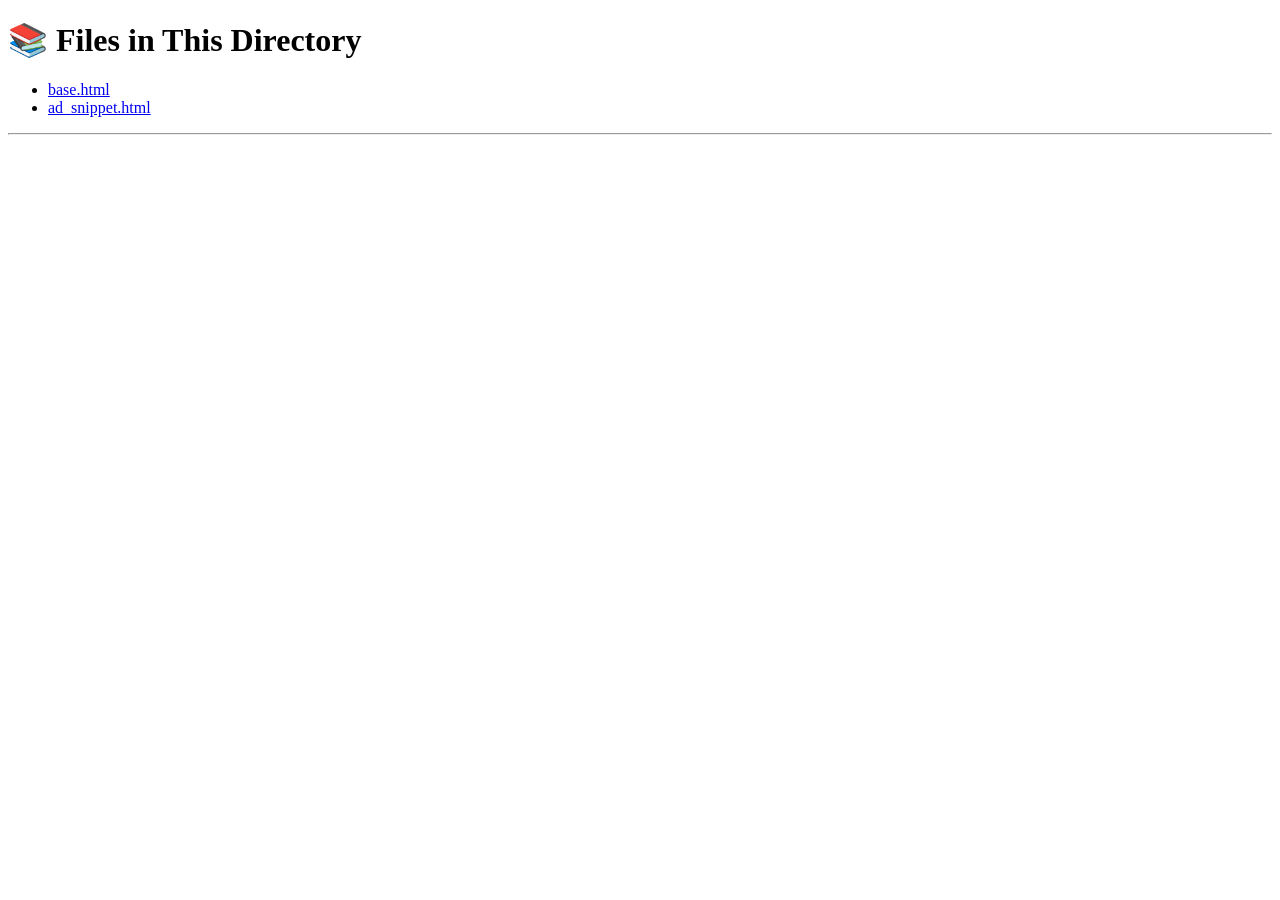
<file: index.html>
<!DOCTYPE html>
<html>
<head>
    <title>Directory File List</title>
</head>
<body>

    <h1>📚 Files in This Directory</h1>
    <ul>
        <li><a href="base.html">base.html</a></li>
        <li><a href="ad_snippet.html">ad_snippet.html</a></li>
        
    </ul>

    <hr>

</body>
</html>
</file>
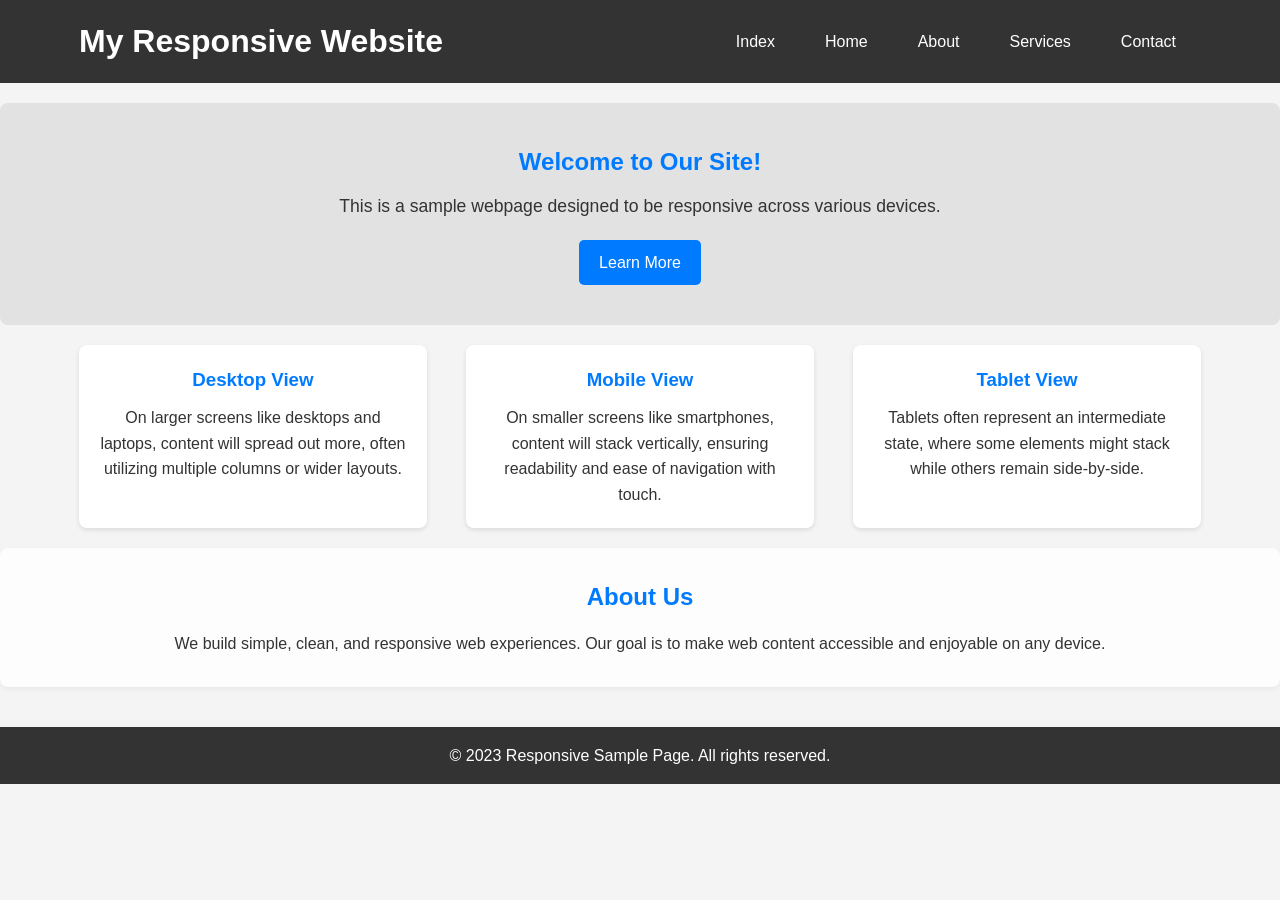
<file: ad_snippet.html>
<!DOCTYPE html>
<html lang="en">
<head>
    <meta charset="UTF-8">
    <meta name="viewport" content="width=device-width, initial-scale=1.0">
    <title>Responsive Sample Page</title>
    <link rel="stylesheet" href="style.css">
    <script async src="https://pagead2.googlesyndication.com/pagead/js/adsbygoogle.js?client=ca-pub-7333731506594359"
     crossorigin="anonymous"></script>
</head>
<body>
    <header>
        <div class="container">
            <h1>My Responsive Website</h1>
            <nav>
                <ul>
                    <li><a href="index.html">Index</a></li>
                    <li><a href="base.html">Home</a></li>
                    <li><a href="#">About</a></li>
                    <li><a href="#">Services</a></li>
                    <li><a href="#">Contact</a></li>
                </ul>
            </nav>
        </div>
    </header>

    <main>
        <section class="hero">
            <div class="container">
                <h2>Welcome to Our Site!</h2>
                <p>This is a sample webpage designed to be responsive across various devices.</p>
                <a href="#" class="button">Learn More</a>
            </div>
        </section>

        <section class="content-section">
            <div class="container">
                <div class="card">
                    <h3>Desktop View</h3>
                    <p>On larger screens like desktops and laptops, content will spread out more, often utilizing multiple columns or wider layouts.</p>
                    
                </div>
                <div class="card">
                    <h3>Mobile View</h3>
                    <p>On smaller screens like smartphones, content will stack vertically, ensuring readability and ease of navigation with touch.</p>
                    
                </div>
                <div class="card">
                    <h3>Tablet View</h3>
                    <p>Tablets often represent an intermediate state, where some elements might stack while others remain side-by-side.</p>
                    
                </div>
            </div>
        </section>

        <section class="about-us">
            <div class="container">
                <h2>About Us</h2>
                <p>We build simple, clean, and responsive web experiences. Our goal is to make web content accessible and enjoyable on any device.</p>
            </div>
        </section>
    </main>

    <footer>
        <div class="container">
            <p>&copy; 2023 Responsive Sample Page. All rights reserved.</p>
        </div>
    </footer>
</body>
</html>
</file>
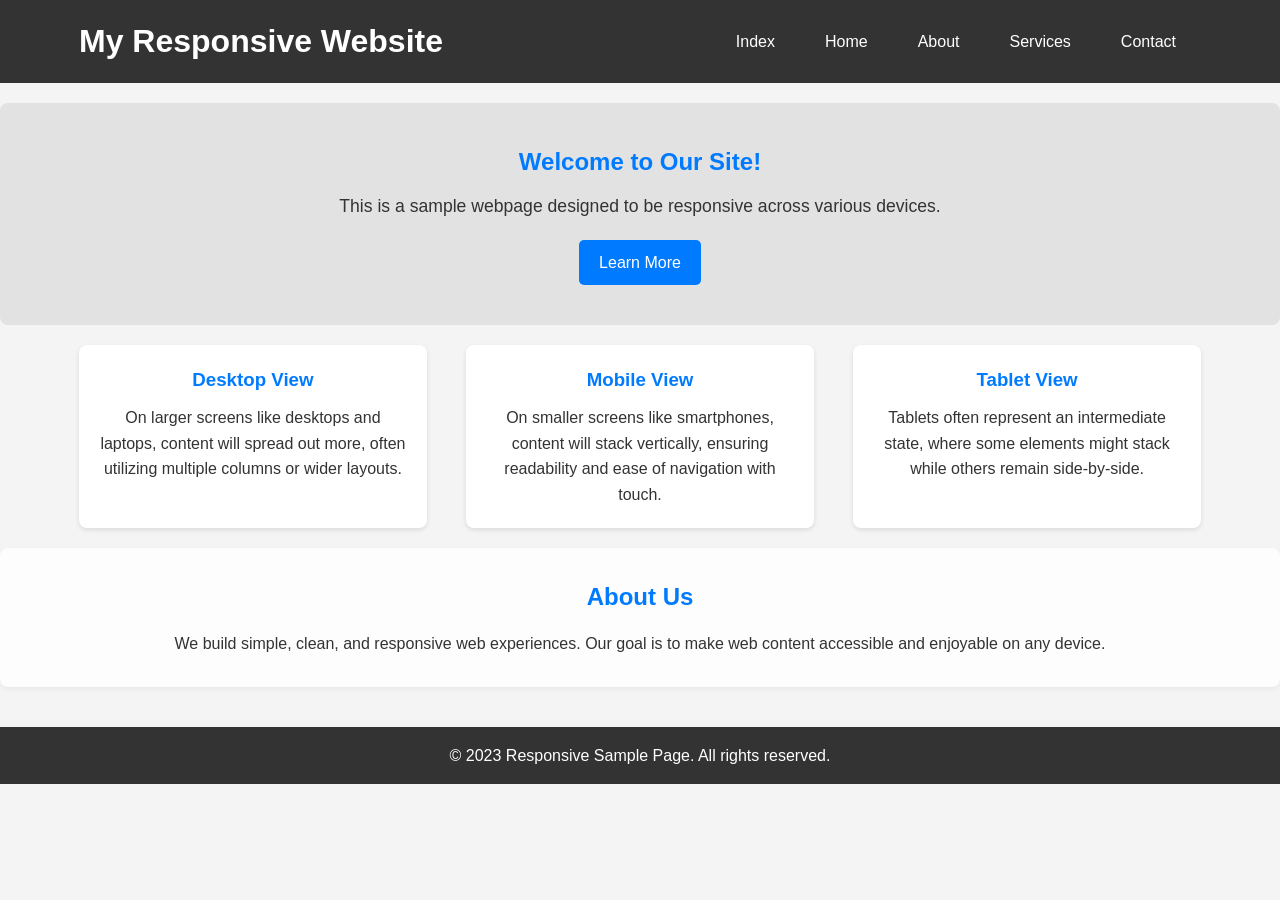
<file: base.html>
<!DOCTYPE html>
<html lang="en">
<head>
    <meta charset="UTF-8">
    <meta name="viewport" content="width=device-width, initial-scale=1.0">
    <title>Responsive Sample Page</title>
    <link rel="stylesheet" href="style.css">
</head>
<body>
    <header>
        <div class="container">
            <h1>My Responsive Website</h1>
            <nav>
                <ul>
                    <li><a href="index.html">Index</a></li>
                    <li><a href="base.html">Home</a></li>
                    <li><a href="#">About</a></li>
                    <li><a href="#">Services</a></li>
                    <li><a href="#">Contact</a></li>
                </ul>
            </nav>
        </div>
    </header>

    <main>
        <section class="hero">
            <div class="container">
                <h2>Welcome to Our Site!</h2>
                <p>This is a sample webpage designed to be responsive across various devices.</p>
                <a href="#" class="button">Learn More</a>
            </div>
        </section>

        <section class="content-section">
            <div class="container">
                <div class="card">
                    <h3>Desktop View</h3>
                    <p>On larger screens like desktops and laptops, content will spread out more, often utilizing multiple columns or wider layouts.</p>
                    
                </div>
                <div class="card">
                    <h3>Mobile View</h3>
                    <p>On smaller screens like smartphones, content will stack vertically, ensuring readability and ease of navigation with touch.</p>
                    
                </div>
                <div class="card">
                    <h3>Tablet View</h3>
                    <p>Tablets often represent an intermediate state, where some elements might stack while others remain side-by-side.</p>
                    
                </div>
            </div>
        </section>

        <section class="about-us">
            <div class="container">
                <h2>About Us</h2>
                <p>We build simple, clean, and responsive web experiences. Our goal is to make web content accessible and enjoyable on any device.</p>
            </div>
        </section>
    </main>

    <footer>
        <div class="container">
            <p>&copy; 2023 Responsive Sample Page. All rights reserved.</p>
        </div>
    </footer>
</body>
</html>
</file>
<file: style.css>
/* Basic Resets */
* {
    box-sizing: border-box;
    margin: 0;
    padding: 0;
}

body {
    font-family: 'Arial', sans-serif;
    line-height: 1.6;
    background-color: #f4f4f4;
    color: #333;
}

.container {
    width: 90%; /* Default width for mobile */
    max-width: 1200px; /* Max width for larger screens */
    margin: auto; /* Center the container */
    padding: 0 15px; /* Inner padding for content */
}

/* Header */
header {
    background: #333;
    color: #fff;
    padding: 1rem 0; /* Padding for the header section itself */
}

header .container {
    display: flex;
    flex-direction: column; /* Stack for mobile */
    align-items: center;
}

header h1 {
    margin-bottom: 10px;
}

/* Navigation */
nav {
    width: 100%; /* Ensure nav takes full width within container for mobile centering */
}

nav ul {
    list-style: none;
    padding: 0;
}

nav ul li {
    margin-bottom: 5px; /* Spacing for stacked mobile links */
}

nav ul li a {
    color: #fff;
    text-decoration: none;
    padding: 8px 15px;
    display: block; /* Make links block-level for easier tapping on mobile */
    background: #555;
    border-radius: 5px;
    text-align: center;
}

nav ul li a:hover {
    background: #777;
}

/* Main Content */
main {
    padding-top: 20px; /* Top padding for main content */
    padding-bottom: 20px; /* Bottom padding for main content */
}

.hero {
    background: #e2e2e2;
    padding: 40px 0; /* Padding for the hero section itself, container will handle width */
    margin-bottom: 20px;
    border-radius: 8px;
}

.hero .container {
    text-align: center; /* Center content inside hero container */
}

.hero h2 {
    margin-bottom: 10px;
    color: #007bff;
}

.hero p {
    margin-bottom: 20px;
    font-size: 1.1em;
}

.button {
    display: inline-block;
    background: #007bff;
    color: #fff;
    padding: 10px 20px;
    text-decoration: none;
    border-radius: 5px;
    transition: background 0.3s ease;
}

.button:hover {
    background: #0056b3;
}

/* Content Section - Cards */
.content-section .container {
    display: flex;
    flex-direction: column; /* Stack cards by default for mobile */
    gap: 20px;
    margin-bottom: 20px;
}

.card {
    background: #fff;
    padding: 20px;
    border-radius: 8px;
    box-shadow: 0 2px 5px rgba(0,0,0,0.1);
    text-align: center;
}

.card img {
    max-width: 100%;
    height: auto;
    border-radius: 5px;
    margin-top: 15px;
}

.card h3 {
    color: #007bff;
    margin-bottom: 10px;
}

/* About Us Section */
.about-us {
    background: #fdfdfd;
    padding: 30px 0; /* Padding for the section itself */
    border-radius: 8px;
    box-shadow: 0 2px 5px rgba(0,0,0,0.05);
}

.about-us .container {
    text-align: center; /* Center content inside about-us container */
}

.about-us h2 {
    margin-bottom: 15px;
    color: #007bff;
}

/* Footer */
footer {
    background: #333;
    color: #fff;
    padding: 1rem 0; /* Padding for the footer section */
    margin-top: 20px;
}

footer .container {
    text-align: center; /* Center content inside footer container */
}


/* Media Queries for Tablet and Desktop */

/* Medium screens (tablets) */
@media (min-width: 600px) {
    header .container {
        flex-direction: row;
        justify-content: space-between;
        align-items: center;
    }

    header h1 {
        margin-bottom: 0;
    }

    nav {
        width: auto; /* Allow nav to size based on content for desktop */
    }

    nav ul {
        display: flex;
    }

    nav ul li {
        margin: 0 10px; /* Horizontal spacing */
    }

    nav ul li a {
        display: inline-block; /* Revert to inline for horizontal nav */
        background: none;
        border-radius: 0;
        padding: 8px 15px;
    }

    nav ul li a:hover {
        background: #555;
        border-radius: 5px;
    }

    .content-section .container {
        flex-direction: row; /* Layout cards horizontally */
        flex-wrap: wrap; /* Allow wrapping if not enough space */
        justify-content: center; /* Center cards */
    }

    .card {
        flex: 1; /* Allow cards to grow */
        min-width: 280px; /* Minimum width before wrapping */
        max-width: 48%; /* Two cards per row, approximately (with gap) */
    }
}

/* Large screens (desktops) */
@media (min-width: 992px) {
    .content-section .container {
        flex-wrap: nowrap; /* Prevent wrapping for 3 cards */
        justify-content: space-between; /* Distribute space */
    }

    .card {
        max-width: 31%; /* Three cards per row, approximately (with gap) */
    }
}
</file>
